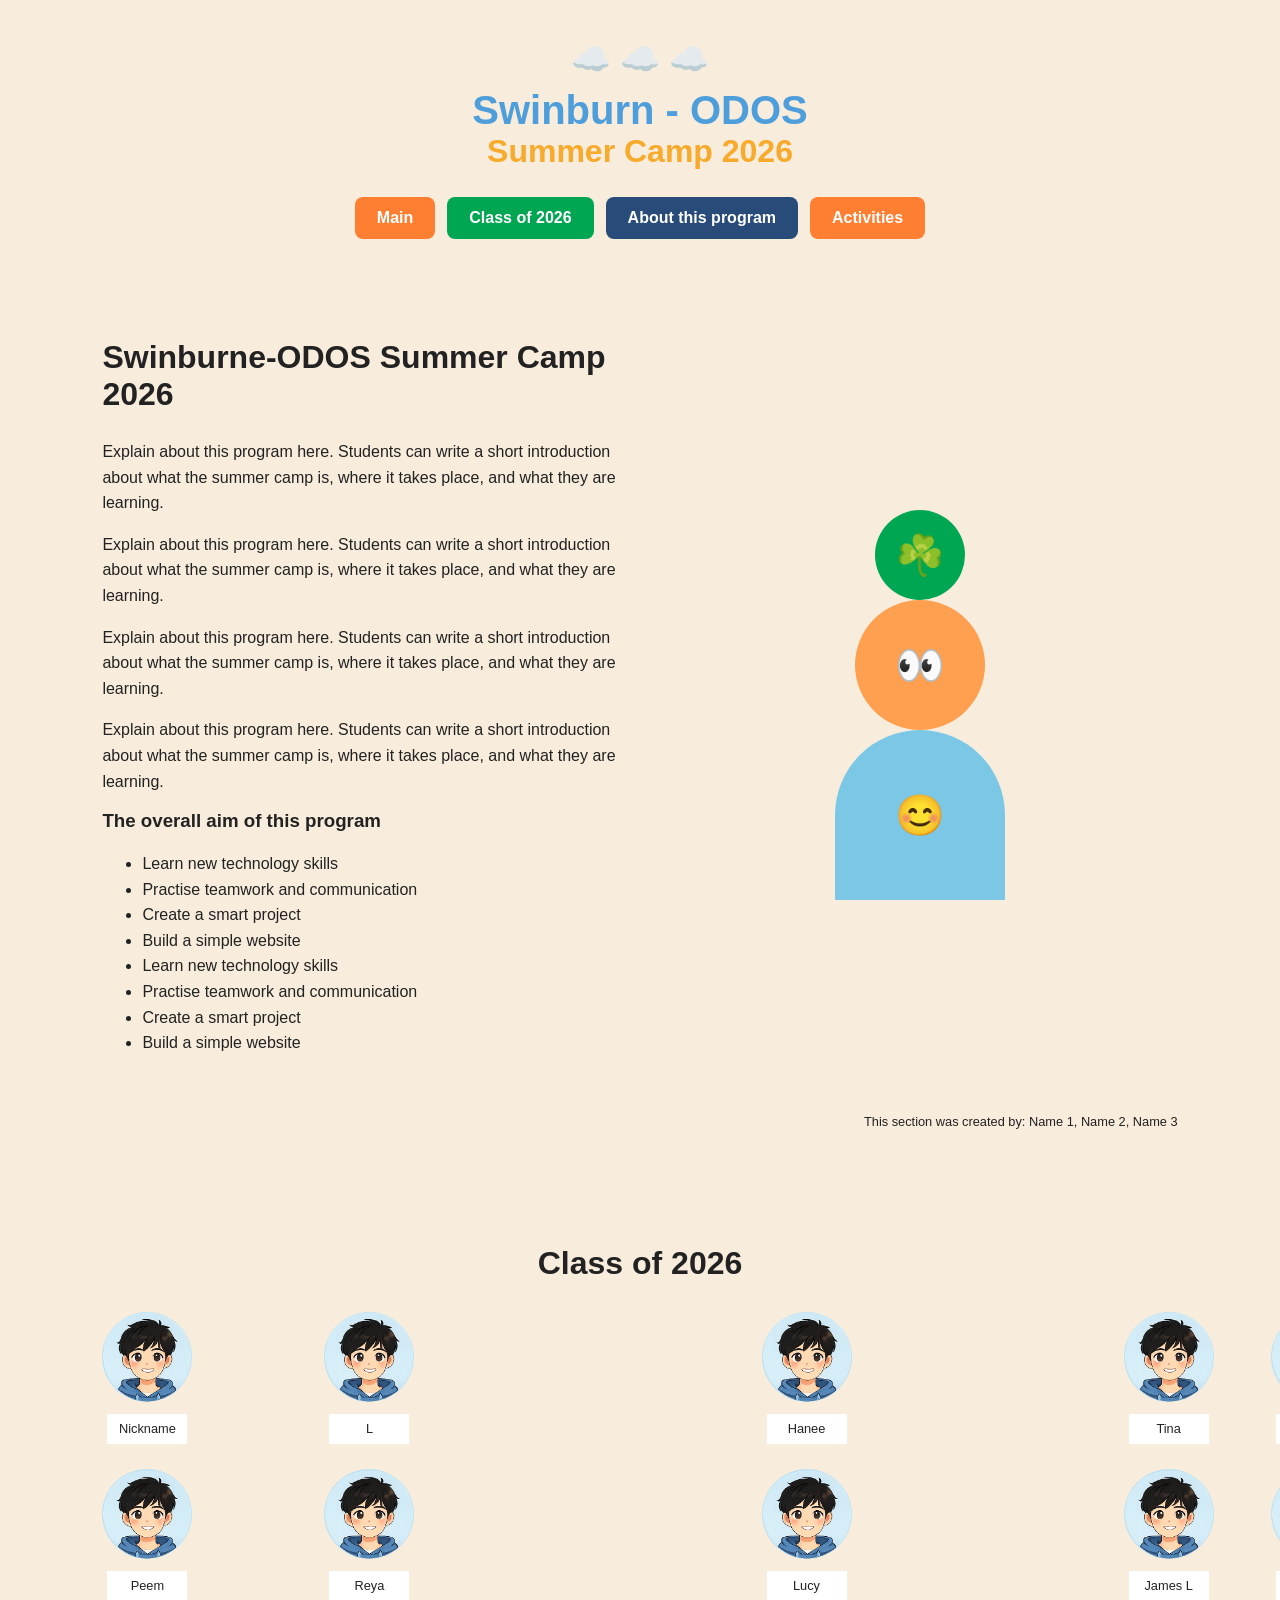
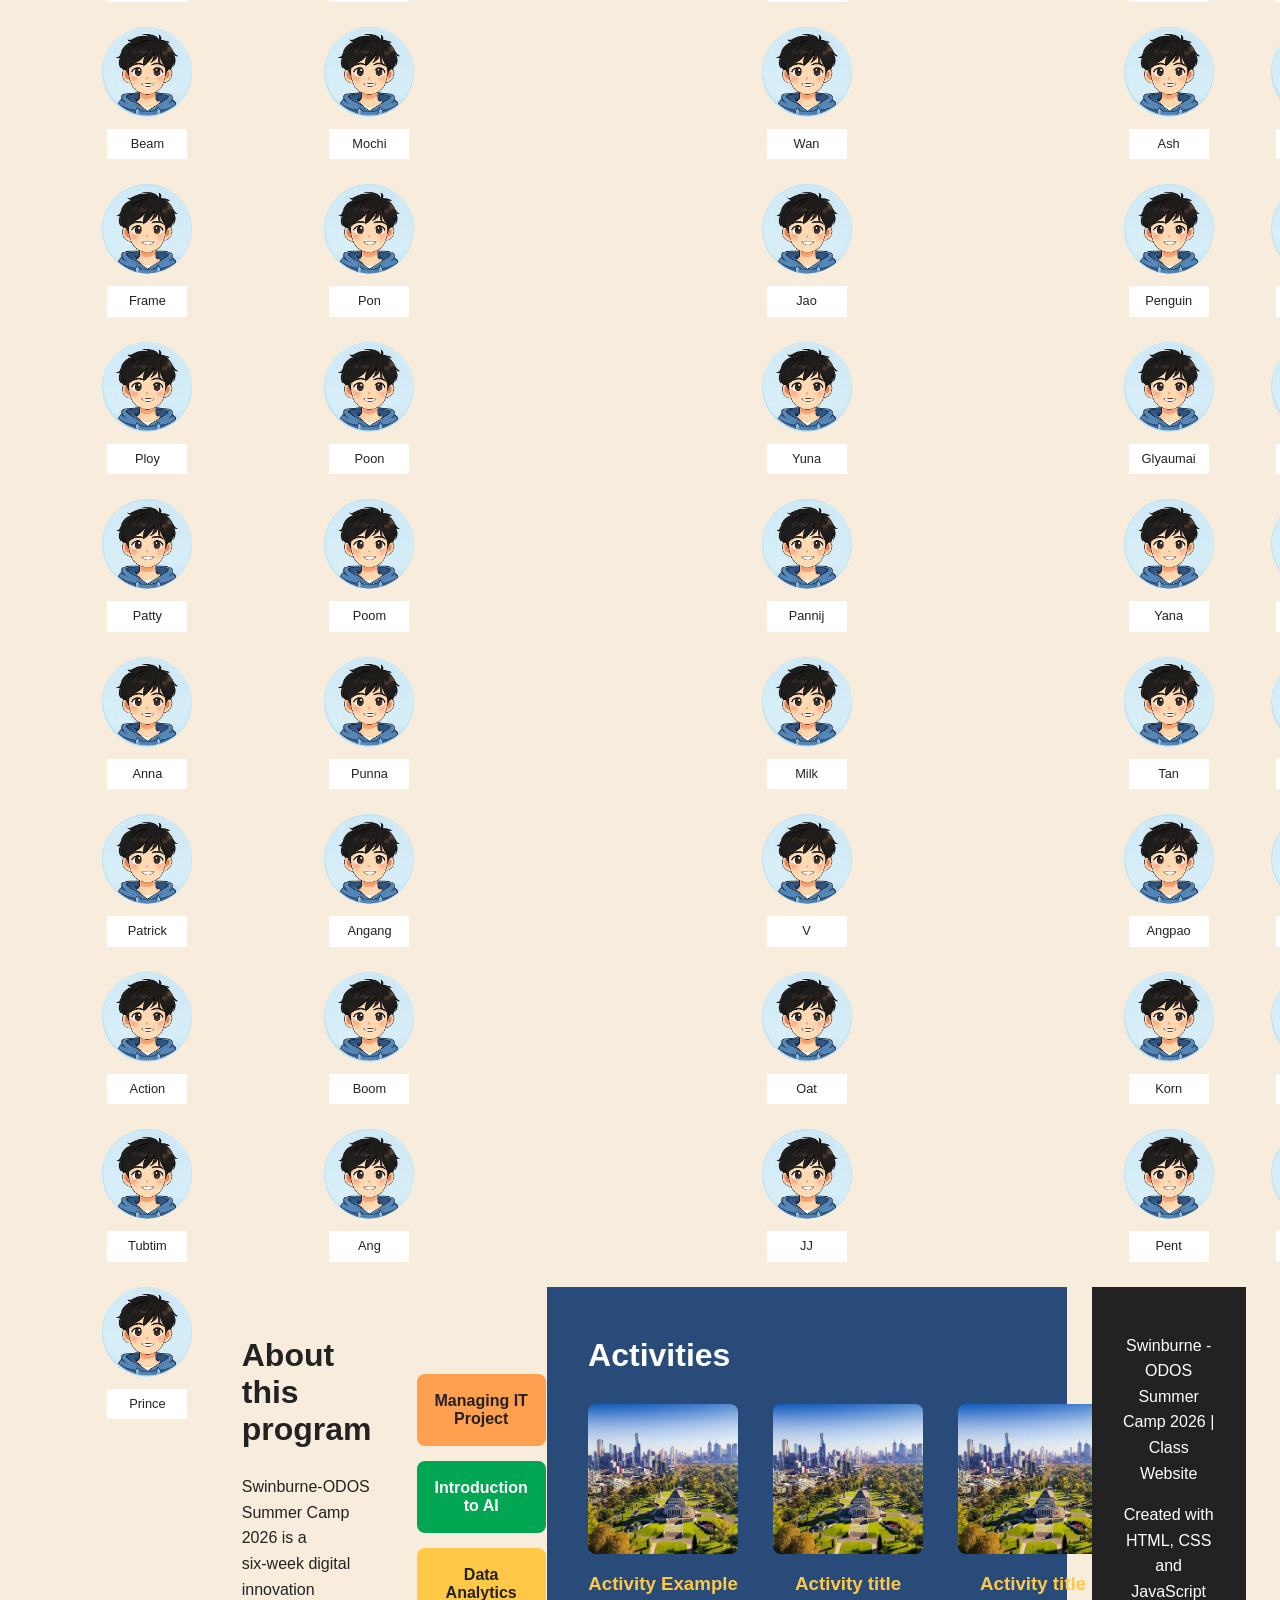
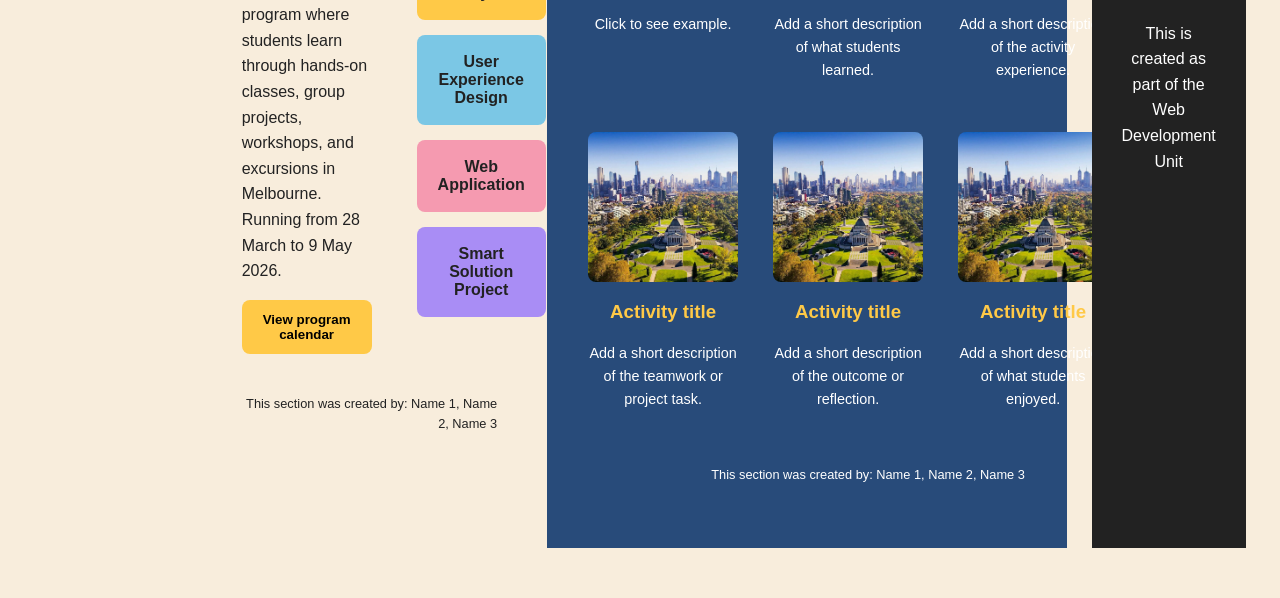
<file: index.html>
<!doctype html>
<html lang="en">
  <head>
    <meta charset="UTF-8" />

    <!-- Important for responsive design -->
    <meta name="viewport" content="width=device-width, initial-scale=1.0" />

    <title>ODOS Summer Camp 2026-2027</title>

    <link rel="stylesheet" href="css/style.css" />
    <script src="js/script.js"></script>
  </head>
  <body>
    <!-- Header / Hero Section -->
    <header class="hero-section">
      <div class="clouds">☁️ ☁️ ☁️</div>

      <h1>Swinburn - ODOS</h1>
      <h2>Summer Camp 2026</h2>

      <nav class="menu">
        <a href="index.html">Main</a>
        <a href="#class">Class of 2026</a>
        <a href="#program">About this program</a>
        <a href="#activities">Activities</a>
      </nav>
    </header>

    <!-- Introduction section -->
    <section id="about" class="section cream-section">
      <div class="two-column">
        <div>
          <h2>Swinburne-ODOS Summer Camp 2026</h2>
          <p>
            Explain about this program here. Students can write a short
            introduction about what the summer camp is, where it takes place,
            and what they are learning.
          </p>
          <p>
            Explain about this program here. Students can write a short
            introduction about what the summer camp is, where it takes place,
            and what they are learning.
          </p>
          <p>
            Explain about this program here. Students can write a short
            introduction about what the summer camp is, where it takes place,
            and what they are learning.
          </p>
          <p>
            Explain about this program here. Students can write a short
            introduction about what the summer camp is, where it takes place,
            and what they are learning.
          </p>

          <h3>The overall aim of this program</h3>
          <ul>
            <li>Learn new technology skills</li>
            <li>Practise teamwork and communication</li>
            <li>Create a smart project</li>
            <li>Build a simple website</li>
            <li>Learn new technology skills</li>
            <li>Practise teamwork and communication</li>
            <li>Create a smart project</li>
            <li>Build a simple website</li>
          </ul>
        </div>

        <div class="decor-column">
          <div class="shape flower">☘️</div>
          <div class="shape orange">👀</div>
          <div class="shape blue">😊</div>
        </div>
      </div>

      <p class="created-by">
        This section was created by: Name 1, Name 2, Name 3
      </p>
    </section>

    <!-- Class of 2026 -->
    <section id="class" class="section cream-section">
      <h2 class="center">Class of 2026</h2>

      <div class="student-grid">
        <a href="student_example.html" class="student-card">
          <img
            src="images/students/student_example/student_1.png"
            alt="Example"
          />
          <p>Nickname</p>
        </a>

                <a href="student_example.html" class="student-card">
                    <img src="images/students/student_example/student_1.png" alt="Example">
                    <p>L</p>
                </a>

                <a href="#student2" class="student-card">
                    <img src="images/students/student_example/student_1.png" alt="Student 1">
                    <p>Hanee</p>
                </a>

                <a href="#student3" class="student-card">
                    <img src="images/students/student_example/student_1.png" alt="Student 1">
                    <p>Tina</p>
                </a>

                <a href="#student4" class="student-card">
                    <img src="images/students/student_example/student_1.png" alt="Student 1">
                    <p>Namtan</p>
                </a>

                <a href="#student5" class="student-card">
                    <img src="images/students/student_example/student_1.png" alt="Student 1">
                    <p>Peem</p>
                </a>

                <a href="#student6" class="student-card">
                    <img src="images/students/student_example/student_1.png" alt="Student 1">
                    <p>Reya</p>
                </a>

                <a href="#student7" class="student-card">
                    <img src="images/students/student_example/student_1.png" alt="Student 1">
                    <p>Lucy</p>
                </a>

                <a href="#student8" class="student-card">
                    <img src="images/students/student_example/student_1.png" alt="Student 1">
                    <p>James L</p>
                </a>

                <a href="#student9" class="student-card">
                    <img src="images/students/student_example/student_1.png" alt="Student 1">
                    <p>James R</p>
                </a>

                <a href="#student10" class="student-card">
                    <img src="images/students/student_example/student_1.png" alt="Student 1">
                    <p>Beam</p>
                </a>

                <a href="#student11" class="student-card">
                    <img src="images/students/student_example/student_1.png" alt="Student 1">
                    <p>Mochi</p>
                </a>

                <a href="#student12" class="student-card">
                    <img src="images/students/student_example/student_1.png" alt="Student 1">
                    <p>Wan</p>
                </a>

                <a href="#student13" class="student-card">
                    <img src="images/students/student_example/student_1.png" alt="Student 1">
                    <p>Ash</p>
                </a>

                <a href="#student14" class="student-card">
                    <img src="images/students/student_example/student_1.png" alt="Student 1">
                    <p>Shasha</p>
                </a>

                <a href="#student15" class="student-card">
                    <img src="images/students/student_example/student_1.png" alt="Student 1">
                    <p>Frame</p>
                </a>

                <a href="#student16" class="student-card">
                    <img src="images/students/student_example/student_1.png" alt="Student 1">
                    <p>Pon</p>
                </a>

                <a href="#student17" class="student-card">
                    <img src="images/students/student_example/student_1.png" alt="Student 1">
                    <p>Jao</p>
                </a>

                <a href="#student18" class="student-card">
                    <img src="images/students/student_example/student_1.png" alt="Student 1">
                    <p>Penguin</p>
                </a>

                <a href="#student19" class="student-card">
                    <img src="images/students/student_example/student_1.png" alt="Student 1">
                    <p>Deem</p>
                </a>

                <a href="#student20" class="student-card">
                    <img src="images/students/student_example/student_1.png" alt="Student 1">
                    <p>Ploy</p>
                </a>

                <a href="#student21" class="student-card">
                    <img src="images/students/student_example/student_1.png" alt="Student 1">
                    <p>Poon</p>
                </a>

                <a href="#student22" class="student-card">
                    <img src="images/students/student_example/student_1.png" alt="Student 1">
                    <p>Yuna</p>
                </a>

                <a href="#student23" class="student-card">
                    <img src="images/students/student_example/student_1.png" alt="Student 1">
                    <p>Glyaumai</p>
                </a>

                <a href="#student24" class="student-card">
                    <img src="images/students/student_example/student_1.png" alt="Student 1">
                    <p>Pepo</p>
                </a>

                <a href="#student25" class="student-card">
                    <img src="images/students/student_example/student_1.png" alt="Student 1">
                    <p>Patty</p>
                </a>

                <a href="#student26" class="student-card">
                    <img src="images/students/student_example/student_1.png" alt="Student 1">
                    <p>Poom</p>
                </a>

                <a href="#student27" class="student-card">
                    <img src="images/students/student_example/student_1.png" alt="Student 1">
                    <p>Pannij</p>
                </a>

                <a href="#student28" class="student-card">
                    <img src="images/students/student_example/student_1.png" alt="Student 1">
                    <p>Yana</p>
                </a>

                <a href="#student29" class="student-card">
                    <img src="images/students/student_example/student_1.png" alt="Student 1">
                    <p>Mild</p>
                </a>

                <a href="#student30" class="student-card">
                    <img src="images/students/student_example/student_1.png" alt="Student 1">
                    <p>Anna</p>
                </a>

                <a href="#student31" class="student-card">
                    <img src="images/students/student_example/student_1.png" alt="Student 1">
                    <p>Punna</p>
                </a>

                <a href="#student32" class="student-card">
                    <img src="images/students/student_example/student_1.png" alt="Student 1">
                    <p>Milk</p>
                </a>
                
                <a href="#student33" class="student-card">
                    <img src="images/students/student_example/student_1.png" alt="Student 1">
                    <p>Tan</p>
                </a>

                <a href="#student34" class="student-card">
                    <img src="images/students/student_example/student_1.png" alt="Student 1">
                    <p>Non</p>
                </a>

                <a href="#student35" class="student-card">
                    <img src="images/students/student_example/student_1.png" alt="Student 1">
                    <p>Patrick</p>
                </a>

                <a href="#student36" class="student-card">
                    <img src="images/students/student_example/student_1.png" alt="Student 1">
                    <p>Angang</p>
                </a>

                <a href="#student37" class="student-card">
                    <img src="images/students/student_example/student_1.png" alt="Student 1">
                    <p>V</p>
                </a>

                <a href="#student38" class="student-card">
                    <img src="images/students/student_example/student_1.png" alt="Student 1">
                    <p>Angpao</p>
                </a>

                <a href="#student39" class="student-card">
                    <img src="images/students/student_example/student_1.png" alt="Student 1">
                    <p>Neanea</p>
                </a>

                <a href="#student40" class="student-card">
                    <img src="images/students/student_example/student_1.png" alt="Student 1">
                    <p>Action</p>
                </a>

                <a href="#student41" class="student-card">
                    <img src="images/students/student_example/student_1.png" alt="Student 1">
                    <p>Boom</p>
                </a>

                <a href="#student42" class="student-card">
                    <img src="images/students/student_example/student_1.png" alt="Student 1">
                    <p>Oat</p>
                </a>

                <a href="#student43" class="student-card">
                    <img src="images/students/student_example/student_1.png" alt="Student 1">
                    <p>Korn</p>
                </a>

                <a href="#student44" class="student-card">
                    <img src="images/students/student_example/student_1.png" alt="Student 1">
                    <p>Al</p>
                </a>

                <a href="#student45" class="student-card">
                    <img src="images/students/student_example/student_1.png" alt="Student 1">
                    <p>Tubtim</p>
                </a>

                <a href="#student46" class="student-card">
                    <img src="images/students/student_example/student_1.png" alt="Student 1">
                    <p>Ang</p>
                </a>

                <a href="#student47" class="student-card">
                    <img src="images/students/student_example/student_1.png" alt="Student 1">
                    <p>JJ</p>
                </a>

                <a href="#student48" class="student-card">
                    <img src="images/students/student_example/student_1.png" alt="Student 1">
                    <p>Pent</p>
                </a>

                <a href="#student49" class="student-card">
                    <img src="images/students/student_example/student_1.png" alt="Student 1">
                    <p>Khaopun</p>
                </a>

                <a href="#student50" class="student-card">
                    <img src="images/students/student_example/student_1.png" alt="Student 1">
                    <p>Prince</p>
                </a>

    <!-- About this program / modules -->
    <section id="program" class="section cream-section">
      <div class="two-column">
        <div>
          <h2>About this program</h2>
          <p>
            Swinburne‑ODOS Summer Camp 2026 is a six‑week digital innovation
            program where students learn through hands‑on classes, group
            projects, workshops, and excursions in Melbourne. Running from 28
            March to 9 May 2026.
          </p>

          <button onclick="showProgramInfo()">View program calendar</button>
        </div>

        <div class="module-list">
          <div class="module orange-card">Managing IT Project</div>
          <div class="module green-card">Introduction to AI</div>
          <div class="module yellow-card">Data Analytics</div>
          <div class="module blue-card">User Experience Design</div>
          <div class="module pink-card">Web Application</div>
          <div class="module purple-card">Smart Solution Project</div>
        </div>
      </div>

      <p class="created-by">
        This section was created by: Name 1, Name 2, Name 3
      </p>
    </section>

    <!-- Activities -->
    <section id="activities" class="section navy-section">
      <h2>Activities</h2>

      <div class="activity-grid">
        <div class="activity-card">
          <a href="activity_example.html">
            <img
              src="images/activities/activity_example/ex_1.jpg"
              alt="Activity 1"
            />
            <h3>Activity Example</h3>
          </a>
          <p>Click to see example.</p>
        </div>

        <div class="activity-card">
          <img
            src="images/activities/activity_example/ex_1.jpg"
            alt="Activity 2"
          />
          <h3>Activity title</h3>
          <p>Add a short description of what students learned.</p>
        </div>

        <div class="activity-card">
          <img
            src="images/activities/activity_example/ex_1.jpg"
            alt="Activity 3"
          />
          <h3>Activity title</h3>
          <p>Add a short description of the activity experience.</p>
        </div>

        <div class="activity-card">
          <img
            src="images/activities/activity_example/ex_1.jpg"
            alt="Activity 4"
          />
          <h3>Activity title</h3>
          <p>Add a short description of the teamwork or project task.</p>
        </div>

        <div class="activity-card">
          <img
            src="images/activities/activity_example/ex_1.jpg"
            alt="Activity 5"
          />
          <h3>Activity title</h3>
          <p>Add a short description of the outcome or reflection.</p>
        </div>

        <div class="activity-card">
          <img
            src="images/activities/activity_example/ex_1.jpg"
            alt="Activity 6"
          />
          <h3>Activity title</h3>
          <p>Add a short description of what students enjoyed.</p>
        </div>
      </div>

      <p class="created-by">
        This section was created by: Name 1, Name 2, Name 3
      </p>
    </section>

    <footer id="contact">
      <p>Swinburne - ODOS Summer Camp 2026 | Class Website</p>
      <p>Created with HTML, CSS and JavaScript</p>
      <p>This is created as part of the Web Development Unit</p>
    </footer>
  </body>
</html>
</file>
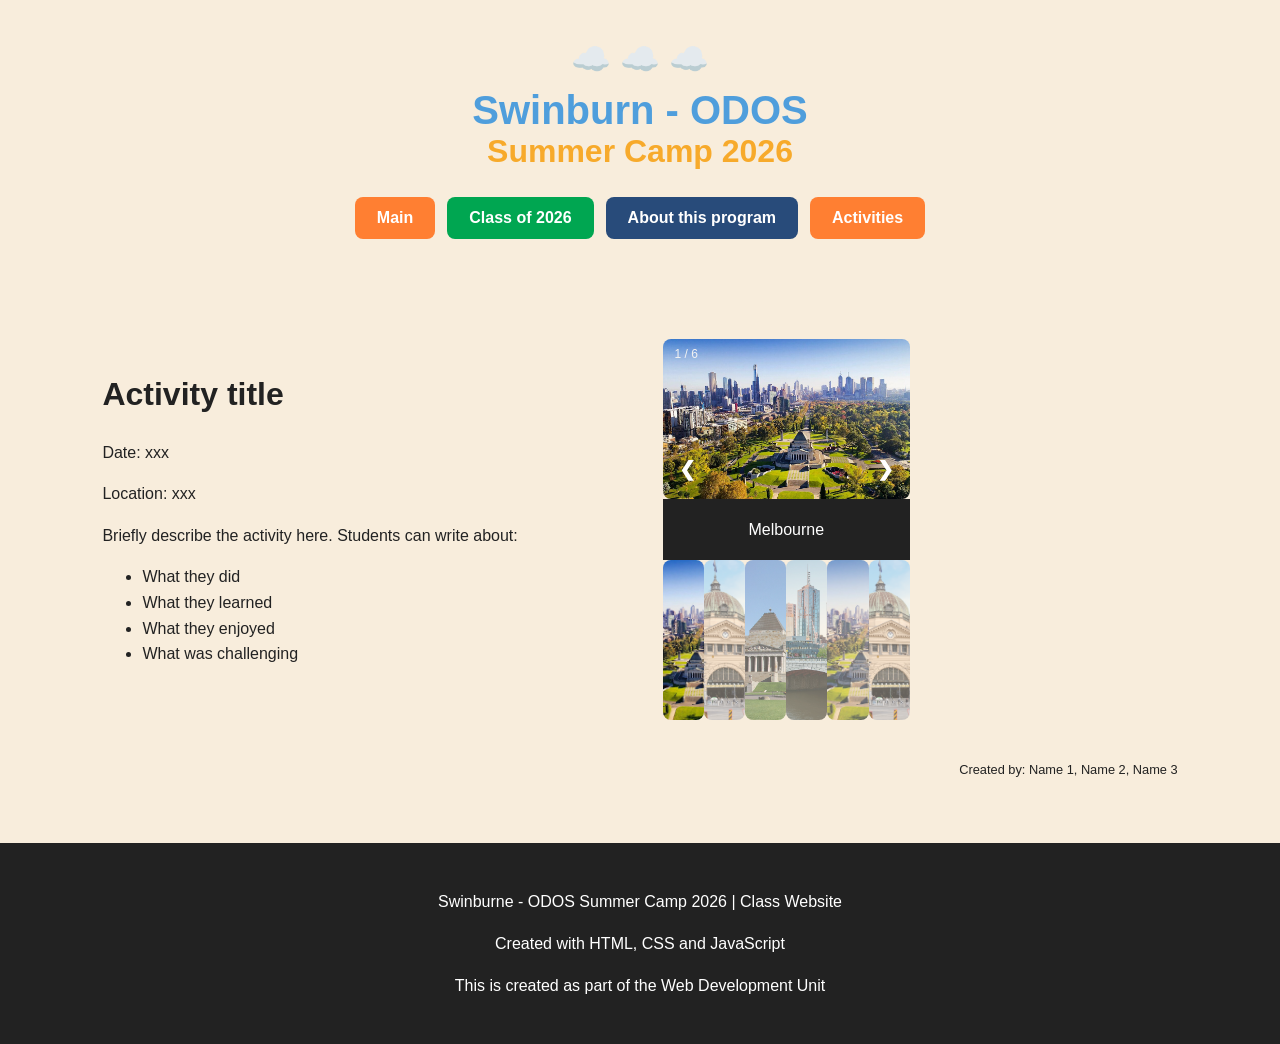
<file: activity_example.html>
<!DOCTYPE html>
<html lang="en">
<head>
  <meta charset="UTF-8">

  <!-- Important for responsive design -->
  <meta name="viewport" content="width=device-width, initial-scale=1.0">

  <title>ODOS Summer Camp 2026</title>

  <link rel="stylesheet" href="css/style.css">
  <link rel="stylesheet" href="css/style_slideshow.css">
  <script src="js/script.js"></script>
  <script src="js/script_slideshow.js"></script>
</head>
<body>

  <!-- Header / Hero Section -->
  <header class="hero-section">
    <div class="clouds">☁️ ☁️ ☁️</div>

    <h1>Swinburn - ODOS</h1>
    <h2>Summer Camp 2026</h2>

    <nav class="menu">
      <a href="index.html">Main</a>
      <a href="index.html#class">Class of 2026</a>
      <a href="index.html#program">About this program</a>
      <a href="index.html#activities">Activities</a>
    </nav>
  </header>

  <!-- Activity Detail -->
  <section class="section cream-section">
    <div class="two-column">
      <div>
        <h2>Activity title</h2>
        <p>Date: xxx</p>
        <p>Location: xxx</p>

        <p>
          Briefly describe the activity here. Students can write about:
        </p>

        <ul>
          <li>What they did</li>
          <li>What they learned</li>
          <li>What they enjoyed</li>
          <li>What was challenging</li>
        </ul>
      </div>

      <div class="photo-grid">
        <div class="container">
          <div class="mySlides">
            <div class="numbertext">1 / 6</div>
            <img src="images/activities/activity_example/ex_1.jpg" style="width:100%">
          </div>

          <div class="mySlides">
            <div class="numbertext">2 / 6</div>
            <img src="images/activities/activity_example/ex_2.jpg" style="width:100%">
          </div>

          <div class="mySlides">
            <div class="numbertext">3 / 6</div>
            <img src="images/activities/activity_example/ex_3.jpg" style="width:100%">
          </div>
            
          <div class="mySlides">
            <div class="numbertext">4 / 6</div>
            <img src="images/activities/activity_example/ex_4.jpg" style="width:100%">
          </div>

          <div class="mySlides">
            <div class="numbertext">5 / 6</div>
            <img src="images/activities/activity_example/ex_1.jpg" style="width:100%">
          </div>
            
          <div class="mySlides">
            <div class="numbertext">6 / 6</div>
            <img src="images/activities/activity_example/ex_2.jpg" style="width:100%">
          </div>
            
          <a class="prev" onclick="plusSlides(-1)">❮</a>
          <a class="next" onclick="plusSlides(1)">❯</a>

          <div class="caption-container">
            <p id="caption"></p>
          </div>

          <div class="row">
            <div class="column">
              <img class="demo cursor" src="images/activities/activity_example/ex_1.jpg" style="width:100%" onclick="currentSlide(1)" alt="Melbourne">
            </div>
            <div class="column">
              <img class="demo cursor" src="images/activities/activity_example/ex_2.jpg" style="width:100%" onclick="currentSlide(2)" alt="Flinder Street Station">
            </div>
            <div class="column">
              <img class="demo cursor" src="images/activities/activity_example/ex_3.jpg" style="width:100%" onclick="currentSlide(3)" alt="Shrine of Remembrance">
            </div>
            <div class="column">
              <img class="demo cursor" src="images/activities/activity_example/ex_4.jpg" style="width:100%" onclick="currentSlide(4)" alt="Princes Bridge">
            </div>
            <div class="column">
              <img class="demo cursor" src="images/activities/activity_example/ex_1.jpg" style="width:100%" onclick="currentSlide(5)" alt="Melbourne">
            </div>    
            <div class="column">
              <img class="demo cursor" src="images/activities/activity_example/ex_2.jpg" style="width:100%" onclick="currentSlide(6)" alt="Flinder Street Station">
            </div>
          </div>
        </div>
      </div>
    </div>

    <p class="created-by">Created by: Name 1, Name 2, Name 3</p>
  </section>

  <footer id="contact">
    <p>Swinburne - ODOS Summer Camp 2026 | Class Website</p>
    <p>Created with HTML, CSS and JavaScript</p>
    <p>This is created as part of the Web Development Unit</p>
  </footer>
</body>
</html>
</file>
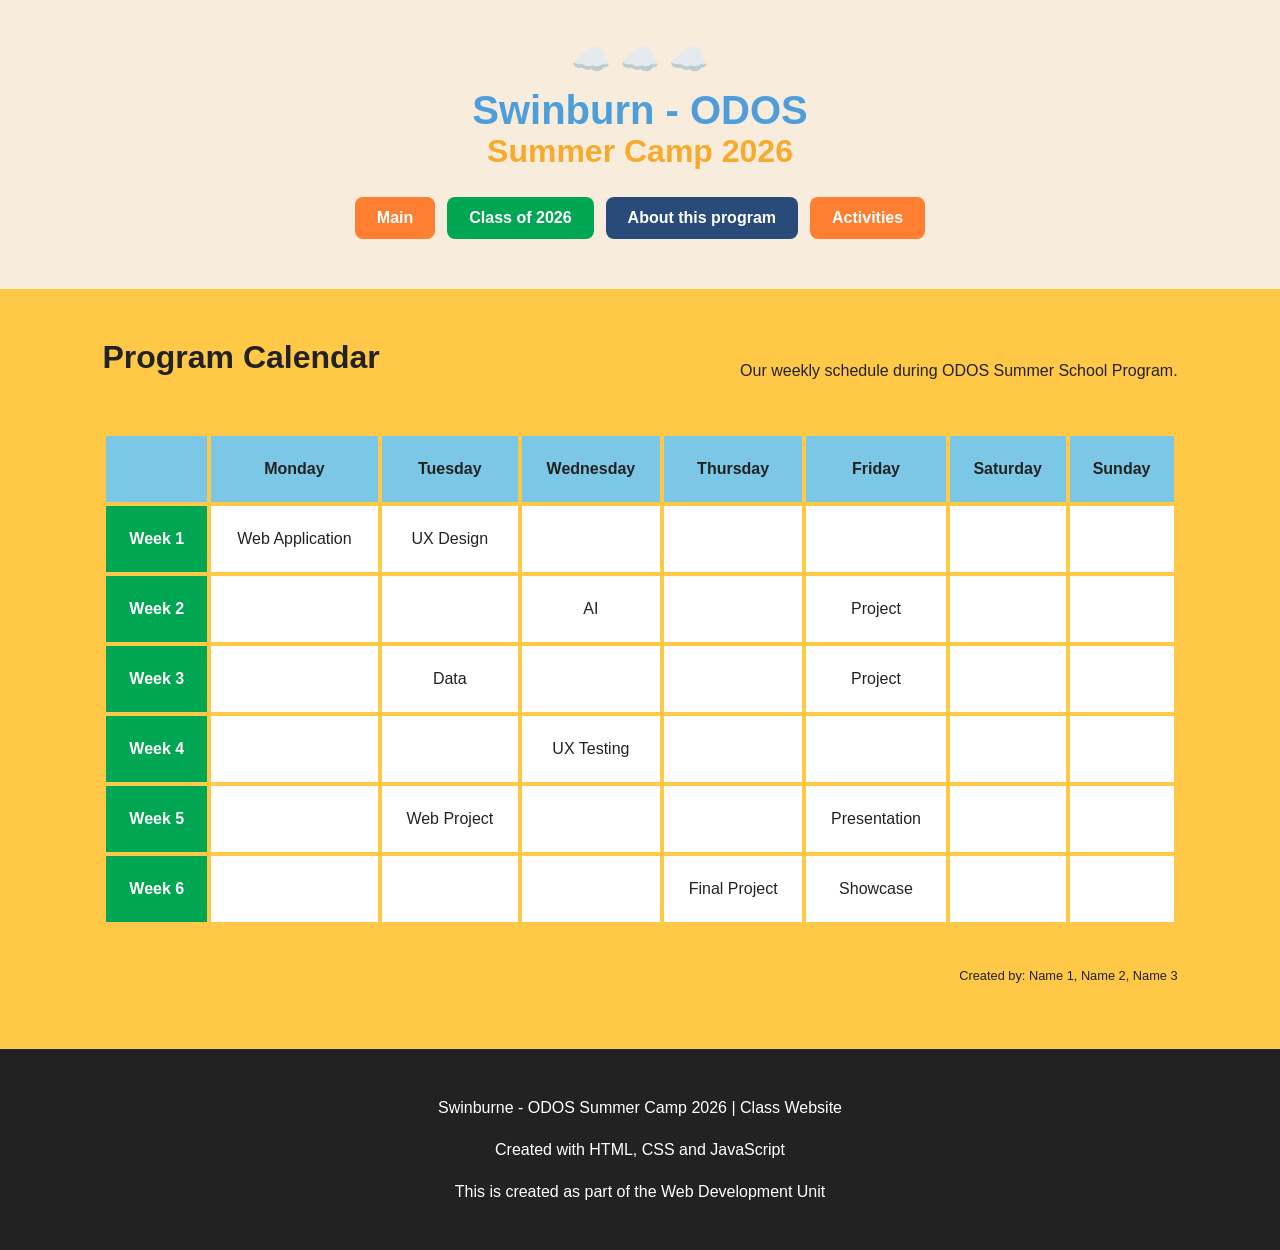
<file: program_calendar.html>
<!DOCTYPE html>
<html lang="en">
<head>
  <meta charset="UTF-8">

  <!-- Important for responsive design -->
  <meta name="viewport" content="width=device-width, initial-scale=1.0">

  <title>ODOS Summer Camp 2026</title>

  <link rel="stylesheet" href="css/style.css">
  <script src="js/script.js"></script>
</head>
<body>

  <!-- Header / Hero Section -->
  <header class="hero-section">
    <div class="clouds">☁️ ☁️ ☁️</div>

    <h1>Swinburn - ODOS</h1>
    <h2>Summer Camp 2026</h2>

    <nav class="menu">
      <a href="index.html">Main</a>
      <a href="index.html#class">Class of 2026</a>
      <a href="index.html#program">About this program</a>
      <a href="index.html#activities">Activities</a>
    </nav>
  </header>

  <!-- Program Calendar -->
  <section id="calendar" class="section yellow-section">
    <div class="calendar-header">
      <h2>Program Calendar</h2>
      <p>Our weekly schedule during ODOS Summer School Program.</p>
    </div>

    <div class="calendar-table-wrapper">
      <table class="calendar-table">
        <tr>
          <th></th>
          <th>Monday</th>
          <th>Tuesday</th>
          <th>Wednesday</th>
          <th>Thursday</th>
          <th>Friday</th>
          <th>Saturday</th>
          <th>Sunday</th>
        </tr>

        <tr>
          <td>Week 1</td>
          <td>Web Application</td>
          <td>UX Design</td>
          <td></td>
          <td></td>
          <td></td>
          <td></td>
          <td></td>
        </tr>

        <tr>
          <td>Week 2</td>
          <td></td>
          <td></td>
          <td>AI</td>
          <td></td>
          <td>Project</td>
          <td></td>
          <td></td>
        </tr>

        <tr>
          <td>Week 3</td>
          <td></td>
          <td>Data</td>
          <td></td>
          <td></td>
          <td>Project</td>
          <td></td>
          <td></td>
        </tr>

        <tr>
          <td>Week 4</td>
          <td></td>
          <td></td>
          <td>UX Testing</td>
          <td></td>
          <td></td>
          <td></td>
          <td></td>
        </tr>

        <tr>
          <td>Week 5</td>
          <td></td>
          <td>Web Project</td>
          <td></td>
          <td></td>
          <td>Presentation</td>
          <td></td>
          <td></td>
        </tr>

        <tr>
          <td>Week 6</td>
          <td></td>
          <td></td>
          <td></td>
          <td>Final Project</td>
          <td>Showcase</td>
          <td></td>
          <td></td>
        </tr>
      </table>
    </div>

    <p class="created-by">Created by: Name 1, Name 2, Name 3</p>
  </section>

  <footer id="contact">
    <p>Swinburne - ODOS Summer Camp 2026 | Class Website</p>
    <p>Created with HTML, CSS and JavaScript</p>
    <p>This is created as part of the Web Development Unit</p>
  </footer>
</body>
</html>
</file>
<file: css/style.css>
/* Basic reset */
* {
  box-sizing: border-box;
}

html {
  scroll-behavior: smooth;
}

body {
  margin: 0;
  font-family: Arial, sans-serif;
  background-color: #f8eddc;
  color: #222;
}

a {
  text-decoration: none;
}

/* General section style */
.section {
  padding: 50px 8%;
}

h1,
h2,
h3 {
  margin-top: 0;
}

h1 {
  font-size: 2.5rem;
}

h2 {
  font-size: 2rem;
}

p,
li {
  font-size: 1rem;
  line-height: 1.6;
}

.center {
  text-align: center;
}

/* Colour sections */
.cream-section {
  background-color: #f8eddc;
}

.orange-section {
  background-color: #ff9f50;
}

.blue-section {
  background-color: #7bc7e5;
}

.yellow-section {
  background-color: #ffc947;
}

.navy-section {
  background-color: #284b7a;
  color: white;
}

/* Hero section */
.hero-section {
  background-color: #f8eddc;
  text-align: center;
  padding: 40px 20px 50px;
  position: relative;
}

.hero-section h1 {
  color: #4f9edc;
  margin-bottom: 0;
}

.hero-section h2 {
  color: #f7aa2b;
}

.clouds {
  font-size: 2rem;
  margin-bottom: 10px;
}

/* Navigation */
.menu {
  display: flex;
  justify-content: center;
  flex-wrap: wrap;
  gap: 12px;
  margin-top: 25px;
}

.menu a {
  background-color: #00a651;
  color: white;
  text-decoration: none;
  padding: 12px 22px;
  border-radius: 8px;
  font-weight: bold;
  transition: 0.3s;
}

.menu a:nth-child(1),
.menu a:nth-child(4) {
  background-color: #ff7f32;
}

.menu a:nth-child(3),
.menu a:nth-child(6) {
  background-color: #284b7a;
}

.menu a:hover {
  transform: scale(1.05);
  opacity: 0.85;
}

/* Layouts */
.two-column,
.profile-layout {
  display: grid;
  grid-template-columns: 1fr 1fr;
  gap: 45px;
  align-items: center;
}

.reverse {
  direction: rtl;
}

.reverse > * {
  direction: ltr;
}

/* Decorative shapes */
.decor-column {
  display: flex;
  flex-direction: column;
  align-items: center;
}

.shape {
  display: flex;
  justify-content: center;
  align-items: center;
  font-size: 2.5rem;
  font-weight: bold;
}

.flower {
  width: 90px;
  height: 90px;
  background-color: #00a651;
  border-radius: 50%;
}

.orange {
  width: 130px;
  height: 130px;
  background-color: #ff9f50;
  border-radius: 50%;
}

.blue {
  width: 170px;
  height: 170px;
  background-color: #7bc7e5;
  border-radius: 90px 90px 0 0;
}

/* Student class grid */
.student-grid {
  display: grid;
  grid-template-columns: repeat(5, 1fr);
  gap: 25px;
  margin-top: 30px;
}

.student-card {
  text-align: center;
  text-decoration: none;
  color: #222;
}

.student-card img {
  width: 90px;
  height: 90px;
  border-radius: 50%;
  background-color: #bfe3f5;
  object-fit: cover;
}

.student-card p {
  background-color: white;
  padding: 5px;
  margin: 8px auto 0;
  width: 80px;
  font-size: 0.8rem;
}

/* Student profile */
.profile-photo-wrapper {
  position: relative;
  text-align: center;
}

.profile-photo {
  width: 280px;
  height: 280px;
  border-radius: 50%;
  object-fit: cover;
  background-color: #ffcce0;
}

.sticker {
  position: absolute;
  font-size: 2rem;
}

.sticker-one {
  top: 20px;
  right: 70px;
}

.sticker-two {
  bottom: 20px;
  left: 40px;
  background-color: #00a651;
  color: white;
  padding: 20px;
  transform: rotate(20deg);
}

.contact-bubble {
  position: absolute;
  bottom: 10px;
  right: 50px;
  background-color: #ff9ab3;
  width: 130px;
  height: 130px;
  border-radius: 50%;
  padding-top: 35px;
  font-weight: bold;
}

/* Buttons */
button {
  background-color: #ffc947;
  border: none;
  padding: 12px 20px;
  border-radius: 8px;
  cursor: pointer;
  font-weight: bold;
}

button:hover {
  background-color: #ff7f32;
}

/* Program modules */
.module-list {
  display: flex;
  flex-direction: column;
  gap: 15px;
}

.module {
  padding: 18px;
  border-radius: 8px;
  text-align: center;
  font-weight: bold;
}

.orange-card {
  background-color: #ff9f50;
}

.green-card {
  background-color: #00a651;
  color: white;
}

.yellow-card {
  background-color: #ffc947;
}

.blue-card {
  background-color: #7bc7e5;
}

.pink-card {
  background-color: #f59ab0;
}

.purple-card {
  background-color: #a98df5;
}

/* Calendar */
.calendar-header {
  display: flex;
  justify-content: space-between;
  gap: 30px;
  align-items: center;
}

.calendar-table-wrapper {
  overflow-x: auto;
  margin-top: 30px;
}

.calendar-table {
  width: 100%;
  border-collapse: collapse;
  background-color: white;
  min-width: 800px;
}

.calendar-table th,
.calendar-table td {
  border: 4px solid #ffc947;
  padding: 18px;
  text-align: center;
  height: 70px;
}

.calendar-table th {
  background-color: #7bc7e5;
}

.calendar-table td:first-child {
  background-color: #00a651;
  color: white;
  font-weight: bold;
}

/* Activities */
.activity-grid {
  display: grid;
  grid-template-columns: repeat(3, 1fr);
  gap: 35px;
  margin-top: 30px;
}

.activity-card {
  text-align: center;
}

.activity-card img {
  width: 150px;
  height: 150px;
  object-fit: cover;
  border-radius: 8px;
  background-color: #ffc947;
}

.activity-card h3 {
  color: #ffc947;
  margin-top: 15px;
}

.activity-card p {
  font-size: 0.9rem;
}

/* Activity photo grid */
.photo-grid {
  display: grid;
  grid-template-columns: repeat(2, 1fr);
  gap: 20px;
}

.photo-grid img {
  width: 100%;
  height: 160px;
  object-fit: cover;
  border-radius: 8px;
}

/* Footer */
footer {
  background-color: #222;
  color: white;
  text-align: center;
  padding: 30px;
}

/* Created by text */
.created-by {
  text-align: right;
  font-size: 0.8rem;
  margin-top: 40px;
}

/* Tablet view */
@media screen and (max-width: 900px) {
  .two-column,
  .profile-layout {
    grid-template-columns: 1fr;
    text-align: center;
  }

  .student-grid {
    grid-template-columns: repeat(3, 1fr);
  }

  .activity-grid {
    grid-template-columns: repeat(2, 1fr);
  }

  .calendar-header {
    flex-direction: column;
    text-align: center;
  }
}

/* Mobile view */
@media screen and (max-width: 600px) {
  .section {
    padding: 35px 6%;
  }

  h1 {
    font-size: 2rem;
  }

  h2 {
    font-size: 1.5rem;
  }

  .menu {
    flex-direction: column;
  }

  .menu a {
    width: 100%;
  }

  .student-grid {
    grid-template-columns: repeat(2, 1fr);
    gap: 18px;
  }

  .student-card img {
    width: 75px;
    height: 75px;
  }

  .profile-photo {
    width: 220px;
    height: 220px;
  }

  .activity-grid {
    grid-template-columns: 1fr;
  }

  .photo-grid {
    grid-template-columns: 1fr;
  }

  .created-by {
    text-align: center;
  }
}
</file>
<file: css/style_slideshow.css>
* {
  box-sizing: border-box;
}

img {
  vertical-align: middle;
}

/* Position the image container (needed to position the left and right arrows) */
.container {
  position: relative;
}

/* Hide the images by default */
.mySlides {
  display: none;
}

/* Add a pointer when hovering over the thumbnail images */
.cursor {
  cursor: pointer;
}

/* Next & previous buttons */
.prev,
.next {
  cursor: pointer;
  position: absolute;
  top: 40%;
  width: auto;
  padding: 16px;
  margin-top: -50px;
  color: white;
  font-weight: bold;
  font-size: 20px;
  border-radius: 0 3px 3px 0;
  user-select: none;
  -webkit-user-select: none;
}

/* Position the "next button" to the right */
.next {
  right: 0;
  border-radius: 3px 0 0 3px;
}

/* On hover, add a black background color with a little bit see-through */
.prev:hover,
.next:hover {
  background-color: rgba(0, 0, 0, 0.8);
}

/* Number text (1/3 etc) */
.numbertext {
  color: #f2f2f2;
  font-size: 12px;
  padding: 8px 12px;
  position: absolute;
  top: 0;
}

/* Container for image text */
.caption-container {
  text-align: center;
  background-color: #222;
  padding: 2px 16px;
  color: white;
}

.row:after {
  content: "";
  display: table;
  clear: both;
}

/* Six columns side by side */
.column {
  float: left;
  width: 16.66%;
}

/* Add a transparency effect for thumnbail images */
.demo {
  opacity: 0.6;
}

.active,
.demo:hover {
  opacity: 1;
}
</file>
